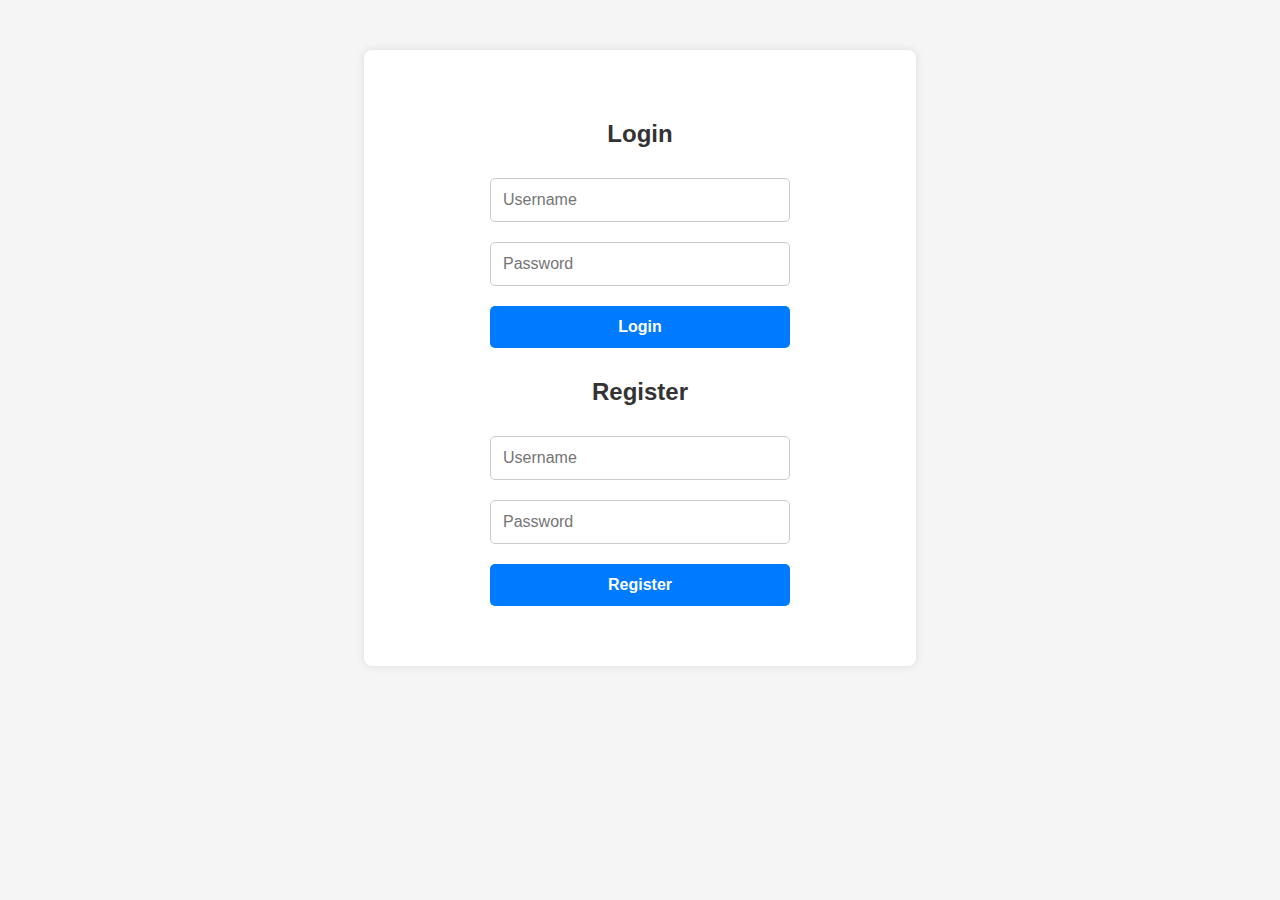
<file: login.html>
<!DOCTYPE html>
<html lang="en">
<head>
    <meta charset="UTF-8">
    <meta name="viewport" content="width=device-width, initial-scale=1.0">
    <title>Login & Register</title>
    <link rel="stylesheet" href="style.css">
</head>
<body>

    <!-- Login & Registration Section -->
    <section id="auth">
        <h2>Login</h2>
        <form id="loginForm">
            <input type="text" id="loginUsername" placeholder="Username" required>
            <input type="password" id="loginPassword" placeholder="Password" required>
            <button type="submit">Login</button>
        </form>

        <h2>Register</h2>
        <form id="registerForm">
            <input type="text" id="regUsername" placeholder="Username" required>
            <input type="password" id="regPassword" placeholder="Password" required>
            <button type="submit">Register</button>
        </form>
    </section>

    <script src="script.js"></script>
</body>
</html>
</file>
<file: style.css>
/* General Styles */
body {
    font-family: Arial, sans-serif;
    margin: 0;
    padding: 0;
    background: #f5f5f5;
    color: #333;
}

/* Header & Navbar */
header {
    display: flex;
    justify-content: space-between;
    align-items: center;
    background: #003366;
    color: white;
    padding: 15px 30px;
}

.logo {
    display: flex;
    align-items: center;
}

.logo h1 {
    font-size: 24px;
    margin: 0;
}

nav ul {
    list-style: none;
    display: flex;
    gap: 20px;
}

nav a {
    text-decoration: none;
    color: white;
    font-weight: bold;
    transition: 0.3s;
}

nav a:hover {
    color: yellow;
}

/* Hero Section Wrapper */
.hero-container {
    width: 80%; /* Matches other sections */
    margin: 20px auto;
    background: white;
    padding: 20px;
    box-shadow: 0 0 10px rgba(0, 0, 0, 0.1);
    border-radius: 10px;
    display: flex; /* Enable side-by-side layout */
    align-items: center; /* Align image and text vertically */
    justify-content: space-between; /* Create space between image and text */
}

/* Hero Section Wrapper */
.hero-container {
    width: 80%;
    margin: 20px auto;
    background: white;
    padding: 20px;
    box-shadow: 0 0 10px rgba(0, 0, 0, 0.1);
    border-radius: 10px;
    display: flex;
    align-items: center;
    justify-content: space-between;
}

/* Left Side: Hero Image */
.hero-image {
    width: 50%; /* Takes half of the container */
    height: 400px; /* Adjust as needed */
    overflow: hidden;
    border-radius: 10px;
}

.hero-image img {
    width: 100%;
    height: 100%;
    object-fit: cover;
    border-radius: 10px;
}

/* Right Side: Hero Text */
.hero-text {
    width: 45%;
    padding: 20px;
    text-align: left;
}

.hero-text h2 {
    font-size: 28px;
    margin-bottom: 10px;
}

.hero-text p {
    font-size: 18px;
    color: #555;
}

.hero-text .btn {
    display: inline-block;
    padding: 10px 20px;
    background: yellow;
    color: black;
    font-weight: bold;
    text-decoration: none;
    border-radius: 5px;
    transition: 0.3s;
}

.hero-text .btn:hover {
    background: orange;
}

/* Responsive Design */
@media (max-width: 768px) {
    .hero-container {
        flex-direction: column;
        text-align: center;
    }

    .hero-image, .hero-text {
        width: 100%;
    }
}


.btn {
    display: inline-block;
    padding: 10px 20px;
    background: yellow;
    color: black;
    font-weight: bold;
    text-decoration: none;
    border-radius: 5px;
    transition: 0.3s;
}

.btn:hover {
    background: orange;
}

/* Section Styling */
section {
    text-align: center;
    padding: 50px 20px;
    background: white;
    box-shadow: 0 0 10px rgba(0, 0, 0, 0.1);
    margin: 20px auto;
    width: 80%;
    border-radius: 8px;
}

section img {
    width: 80%;
    max-width: 500px;
    display: block;
    margin: 20px auto;
    border-radius: 10px;
}

/* Features Section */
#features {
    display: flex;
    justify-content: center;
    gap: 30px;
    flex-wrap: wrap;
}

.feature {
    width: 30%;
    text-align: center;
    padding: 20px;
    background: #e3f2fd;
    border-radius: 8px;
    box-shadow: 0 0 10px rgba(0, 0, 0, 0.1);
}

.feature img {
    width: 100px;
    height: 100px;
    margin-bottom: 10px;
}

.feature h3 {
    font-size: 20px;
    margin-bottom: 5px;
}

.feature p {
    font-size: 16px;
}

/* Testimonials */
.testimonials {
    display: flex;
    justify-content: center;
    gap: 30px;
    flex-wrap: wrap;
    padding: 20px;
}

.testimonial {
    text-align: center;
    max-width: 250px;
    background: #f8f9fa;
    padding: 20px;
    border-radius: 8px;
    box-shadow: 0 0 10px rgba(0, 0, 0, 0.1);
}

.testimonial img {
    width: 80px;
    height: 80px;
    border-radius: 50%;
    margin-bottom: 10px;
}

/* Contact Section */
#contact p {
    font-size: 18px;
    line-height: 1.5;
    font-weight: bold;
}

/* Form Styling */
form {
    display: flex;
    flex-direction: column;
    max-width: 400px;
    margin: auto;
}

input, button {
    margin: 10px 0;
    padding: 12px;
    font-size: 16px;
    border: 1px solid #ccc;
    border-radius: 5px;
}

button {
    background: #007BFF;
    color: white;
    border: none;
    cursor: pointer;
    font-weight: bold;
}

button:hover {
    background: #0056b3;
}

/* Table Styling */
table {
    width: 100%;
    max-width: 700px;
    margin: 20px auto;
    border-collapse: collapse;
}

th, td {
    padding: 12px;
    border: 1px solid #ddd;
}

th {
    background: #007BFF;
    color: white;
}

/* Footer */
footer {
    text-align: center;
    padding: 20px;
    background: #003366;
    color: white;
    margin-top: 20px;
}
/* Welcome Section */
#welcome {
    text-align: center;
    padding: 50px 20px;
    background: white;
    box-shadow: 0 0 10px rgba(0, 0, 0, 0.1);
    margin: 20px auto;
    width: 80%;
    border-radius: 8px;
}

#welcome img {
    width: 80%;
    max-width: 500px;
    display: block;
    margin: 20px auto;
    border-radius: 10px;
}

/* Application Form */
#apply {
    text-align: center;
    padding: 50px 20px;
    background: #e3f2fd;
    box-shadow: 0 0 10px rgba(0, 0, 0, 0.1);
    margin: 20px auto;
    width: 80%;
    border-radius: 8px;
}

#apply form {
    display: flex;
    flex-direction: column;
    max-width: 400px;
    margin: auto;
}

#apply input, #apply button {
    margin: 10px 0;
    padding: 12px;
    font-size: 16px;
    border: 1px solid #ccc;
    border-radius: 5px;
}

#apply button {
    background: #007BFF;
    color: white;
    border: none;
    cursor: pointer;
    font-weight: bold;
}

#apply button:hover {
    background: #0056b3;
}

/* Applications Table */
#status {
    text-align: center;
    padding: 50px 20px;
    background: white;
    box-shadow: 0 0 10px rgba(0, 0, 0, 0.1);
    margin: 20px auto;
    width: 80%;
    border-radius: 8px;
}

#applicationsTable {
    width: 100%;
    max-width: 700px;
    margin: 20px auto;
    border-collapse: collapse;
}

#applicationsTable th, #applicationsTable td {
    padding: 12px;
    border: 1px solid #ddd;
}

#applicationsTable th {
    background: #007BFF;
    color: white;
}

#applicationsTable td button {
    background: #dc3545;
    color: white;
    border: none;
    padding: 8px 12px;
    border-radius: 5px;
    cursor: pointer;
    transition: 0.3s;
}

#applicationsTable td button:hover {
    background: #c82333;
}
/* Authentication Section */
#auth {
    text-align: center;
    padding: 50px 20px;
    background: white;
    box-shadow: 0 0 10px rgba(0, 0, 0, 0.1);
    margin: 50px auto;
    width: 40%;
    border-radius: 8px;
}

/* Form Styling */
form {
    display: flex;
    flex-direction: column;
    max-width: 300px;
    margin: auto;
}

input {
    margin: 10px 0;
    padding: 12px;
    font-size: 16px;
    border: 1px solid #ccc;
    border-radius: 5px;
}

button {
    background: #007BFF;
    color: white;
    border: none;
    padding: 12px;
    cursor: pointer;
    font-weight: bold;
    border-radius: 5px;
    transition: 0.3s;
}

button:hover {
    background: #0056b3;
}
/* About Section - Two Column Layout */
.about-container {
    width: 80%;
    margin: 20px auto;
    background: white;
    padding: 40px;
    box-shadow: 0 0 15px rgba(0, 0, 0, 0.1);
    border-radius: 10px;
    display: flex;
    align-items: center;
    justify-content: space-between;
    gap: 30px;
}

/* Left Column: Text */
.about-text {
    width: 55%;
    text-align: left;
}

.about-text h2 {
    font-size: 32px;
    color: #003366;
    margin-bottom: 15px;
}

.about-text p {
    font-size: 18px;
    color: #555;
    line-height: 1.6;
}

/* Right Column: Image */
.about-image {
    width: 40%;
    overflow: hidden;
    border-radius: 10px;
}

.about-image img {
    width: 100%;
    height: auto;
    border-radius: 10px;
    transition: transform 0.3s ease-in-out;
}

.about-image img:hover {
    transform: scale(1.05);
}

/* Responsive Design */
@media (max-width: 768px) {
    .about-container {
        flex-direction: column;
        text-align: center;
    }

    .about-text, .about-image {
        width: 100%;
    }
}
/* Why Choose Us Section */
.why-choose-container {
    width: 80%;
    margin: 20px auto;
    background: white;
    padding: 40px;
    box-shadow: 0 0 15px rgba(0, 0, 0, 0.1);
    border-radius: 10px;
    text-align: center;
}

/* Heading */
.why-choose-container h2 {
    font-size: 32px;
    color: #003366;
    margin-bottom: 30px;
    text-transform: uppercase;
    letter-spacing: 1px;
}

/* Feature Cards Grid */
.why-choose-grid {
    display: grid;
    grid-template-columns: repeat(3, 1fr);
    gap: 20px;
    justify-content: center;
}

.feature-card {
    background: linear-gradient(135deg, #e3f2fd, #bbdefb);
    padding: 25px;
    border-radius: 12px;
    text-align: center;
    transition: transform 0.3s ease-in-out, box-shadow 0.3s ease-in-out;
    box-shadow: 0 5px 15px rgba(0, 0, 0, 0.1);
}

.feature-card:hover {
    transform: translateY(-8px);
    box-shadow: 0 10px 25px rgba(0, 0, 0, 0.2);
}

/* Feature Icons */
.feature-card img {
    width: 80px;
    height: 80px;
    margin-bottom: 15px;
    border-radius: 10px;
}

/* Feature Title */
.feature-card h3 {
    font-size: 22px;
    color: #003366;
    margin-bottom: 10px;
}

/* Feature Description */
.feature-card p {
    font-size: 16px;
    color: #555;
    line-height: 1.6;
}

/* Responsive Design */
@media (max-width: 768px) {
    .why-choose-grid {
        grid-template-columns: repeat(1, 1fr);
    }
}
/* Testimonials Section */
.testimonials-container {
    width: 80%;
    margin: 40px auto;
    background: white;
    padding: 40px;
    box-shadow: 0 0 15px rgba(0, 0, 0, 0.1);
    border-radius: 10px;
    text-align: center;
}

.testimonials-container h2 {
    font-size: 32px;
    color: #003366;
    margin-bottom: 30px;
}

/* Testimonial Cards Grid */
.testimonials-grid {
    display: flex;
    gap: 20px;
    justify-content: center;
}

.testimonial-card {
    background: linear-gradient(135deg, #f8f9fa, #e3f2fd);
    padding: 20px;
    border-radius: 12px;
    text-align: center;
    width: 300px;
    transition: transform 0.3s ease-in-out, box-shadow 0.3s ease-in-out;
    box-shadow: 0 5px 15px rgba(0, 0, 0, 0.1);
}

.testimonial-card:hover {
    transform: translateY(-8px);
    box-shadow: 0 10px 25px rgba(0, 0, 0, 0.2);
}

/* Testimonial User Image */
.testimonial-card img {
    width: 80px;
    height: 80px;
    border-radius: 50%;
    margin-bottom: 15px;
    border: 3px solid #003366;
}

/* Testimonial Text */
.testimonial-card p {
    font-size: 16px;
    color: #555;
    font-style: italic;
    line-height: 1.6;
}

/* Contact Section */
.contact-container {
    width: 80%;
    margin: 40px auto;
    background: white;
    padding: 40px;
    text-align: center;
    box-shadow: 0 0 15px rgba(0, 0, 0, 0.1);
    border-radius: 10px;
}

/* Contact Title */
.contact-container h2 {
    font-size: 32px;
    color: #003366;
    margin-bottom: 20px;
}

/* Contact Info */
.contact-container p {
    font-size: 18px;
    color: #555;
    margin-bottom: 15px;
    font-weight: bold;
}

/* Contact Button */
.contact-btn {
    display: inline-block;
    padding: 12px 25px;
    background: #003366;
    color: white;
    font-weight: bold;
    text-decoration: none;
    border-radius: 5px;
    transition: background 0.3s;
}

.contact-btn:hover {
    background: #0056b3;
}

/* Responsive Design */
@media (max-width: 768px) {
    .testimonials-grid {
        flex-direction: column;
        align-items: center;
    }
}
/* Popup Background */
.popup-container {
    display: none; /* Initially hidden */
    position: fixed;
    top: 0;
    left: 0;
    width: 100%;
    height: 100%;
    background: rgba(0, 0, 0, 0.6);
    justify-content: center;
    align-items: center;
    z-index: 1000;
}

/* Popup Box */
.popup {
    background: white;
    padding: 20px;
    width: 400px;
    text-align: center;
    border-radius: 10px;
    box-shadow: 0 0 15px rgba(0, 0, 0, 0.2);
    position: relative;
}

/* Close Button */
.close-btn {
    position: absolute;
    top: 10px;
    right: 15px;
    font-size: 20px;
    cursor: pointer;
}

/* Form Inputs */
.popup form input,
.popup form textarea {
    width: 100%;
    margin: 10px 0;
    padding: 10px;
    border: 1px solid #ccc;
    border-radius: 5px;
    font-size: 16px;
}

/* Submit Button */
.popup form button {
    width: 100%;
    padding: 10px;
    background: #003366;
    color: white;
    border: none;
    border-radius: 5px;
    font-size: 16px;
    cursor: pointer;
}

.popup form button:hover {
    background: #0056b3;
}

/* Thank You Popup Button */
.popup button {
    background: #003366;
    color: white;
    padding: 10px 20px;
    border: none;
    border-radius: 5px;
    cursor: pointer;
}

.popup button:hover {
    background: #0056b3;
}
</file>
